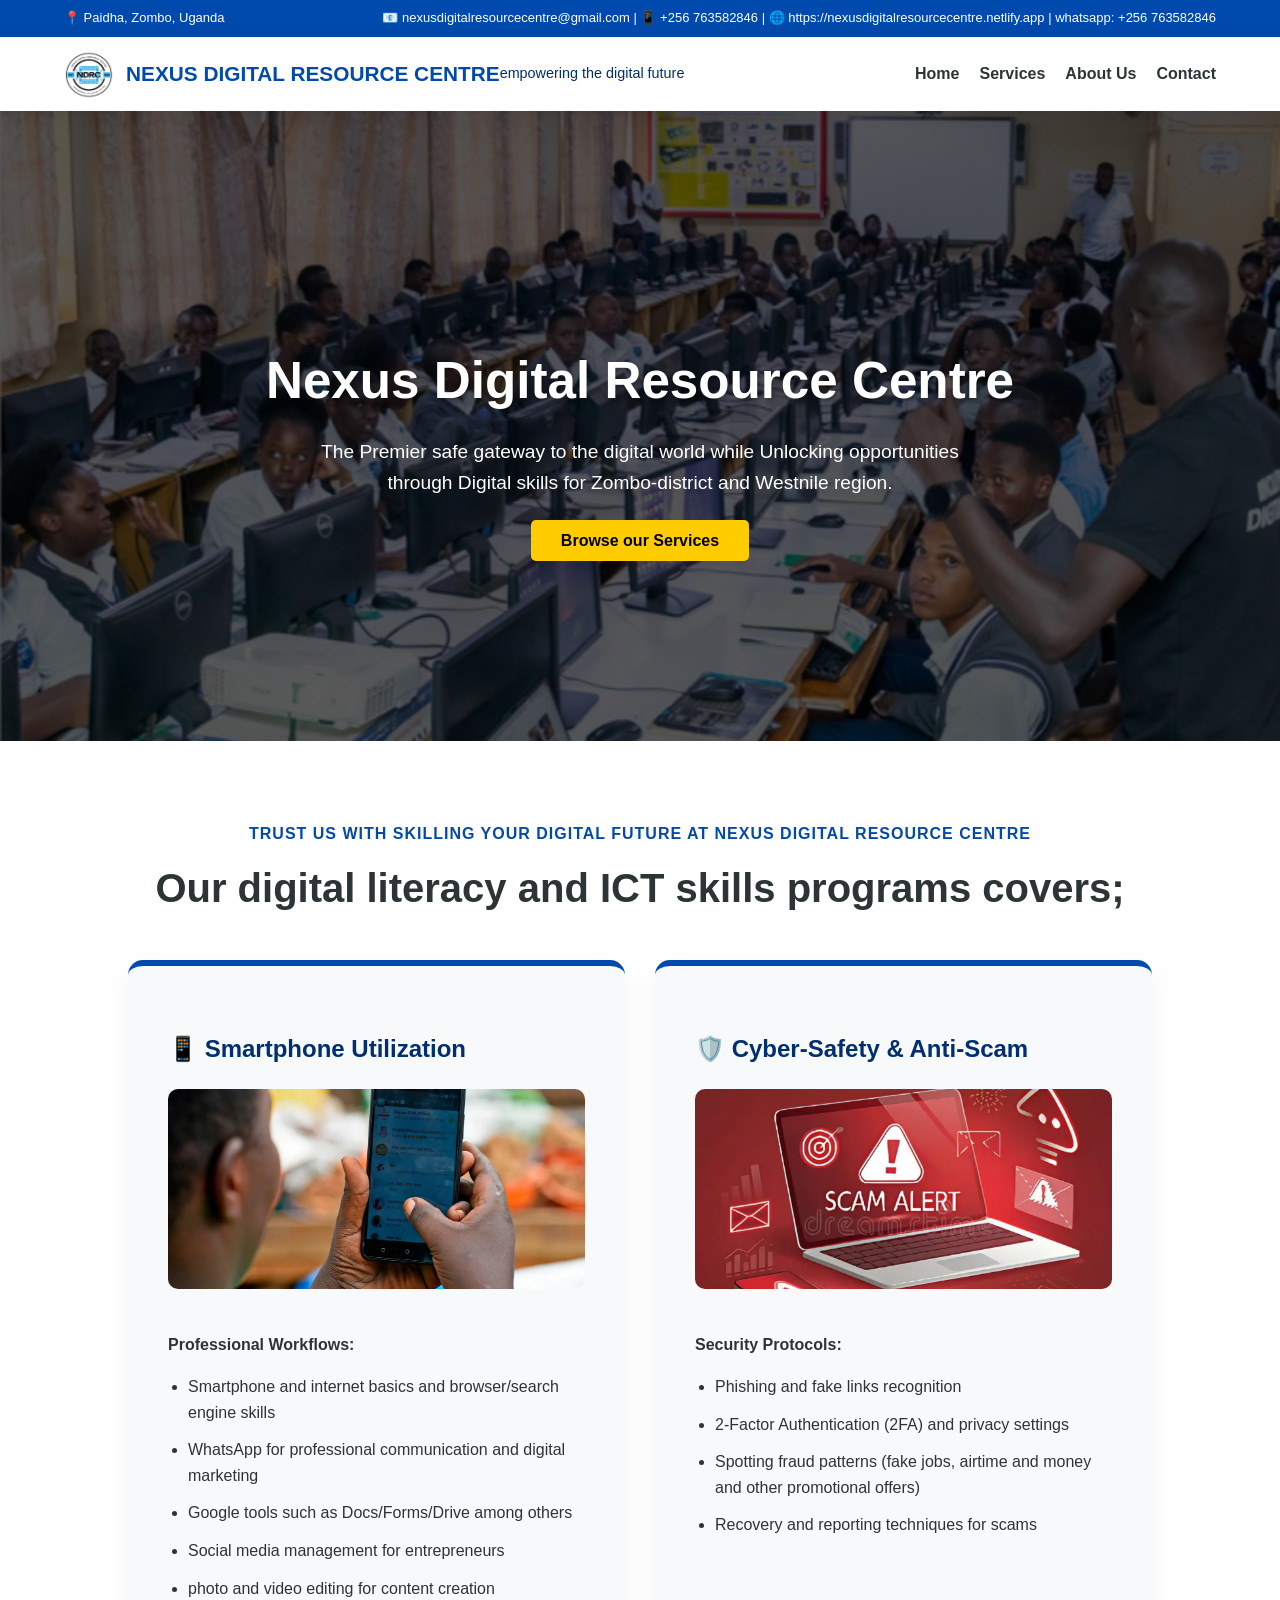
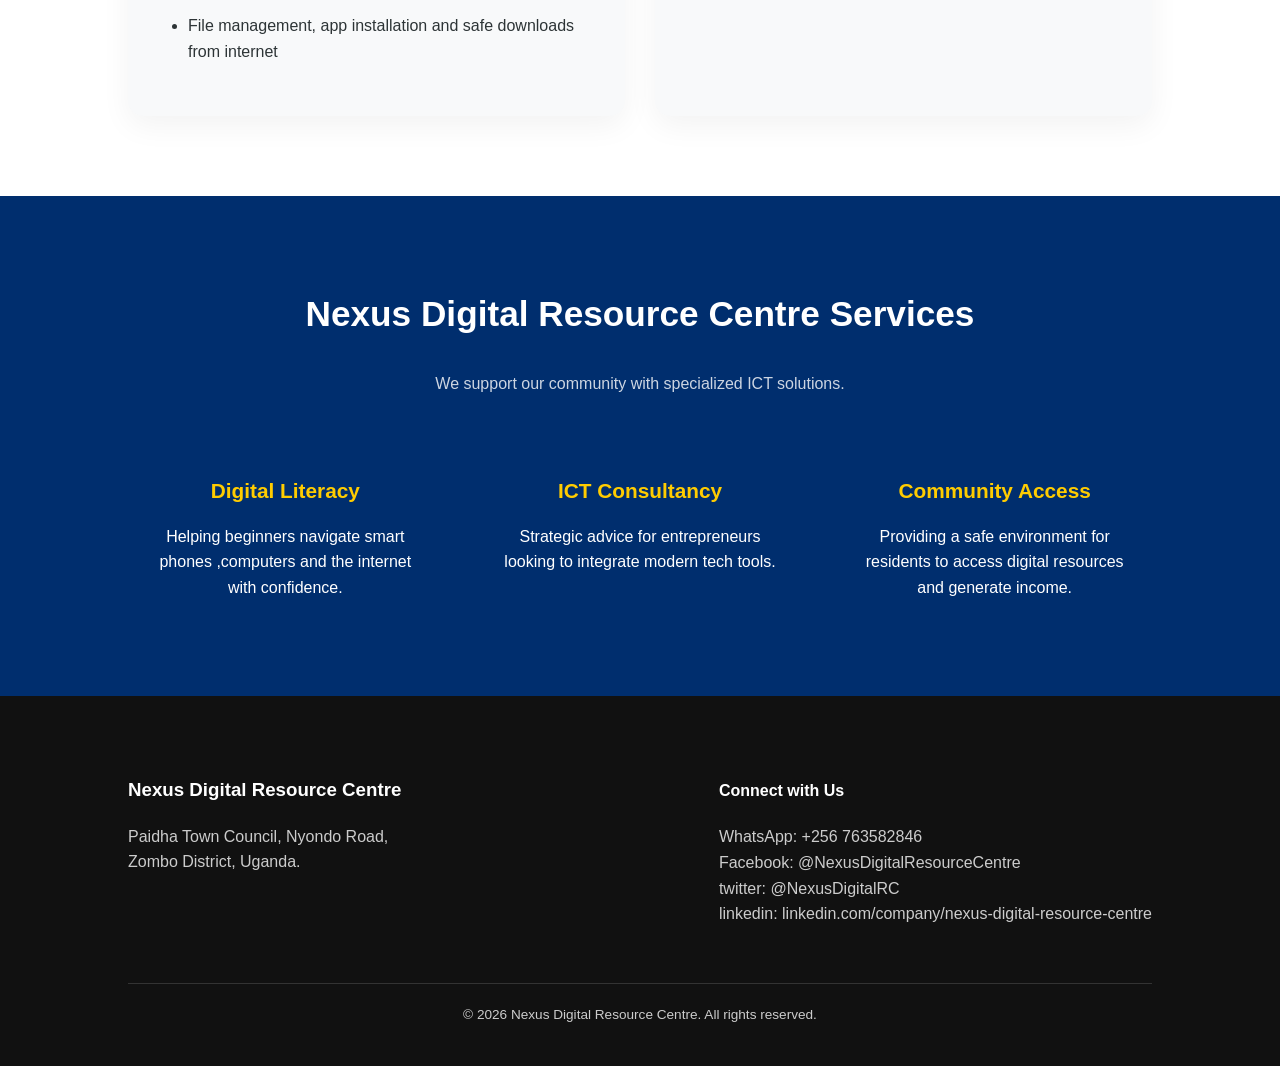
<file: index.html>
<!DOCTYPE html>
<html lang="en">
<head>
    <meta charset="UTF-8">
    <meta name="viewport" content="width=device-width, initial-scale=1.0">
    <title>Nexus Digital Resource Centre | Home</title>
    <style>
        /* Modern Design Variables */
        :root {
            --primary: #004aad;
            --secondary: #002e6e;
            --accent: #ffcc00;
            --light-bg: #f8f9fa;
            --text-dark: #2d3436;
        }

        body { margin: 0; font-family: 'Inter', sans-serif; line-height: 1.6; color: var(--text-dark); scroll-behavior: smooth; }
        
        /* Navigation */
        .top-bar {
            background: var(--primary);
            color: white;
            padding: 8px 5%;
            font-size: 13px;
            display: flex;
            justify-content: space-between;
        }

        header {
            background: #fff;
            padding: 12px 5%;
            display: flex;
            justify-content: space-between;
            align-items: center;
            box-shadow: 0 2px 15px rgba(0,0,0,0.1);
            position: sticky;
            top: 0;
            z-index: 1000;
        }

        .logo-area { display: flex; align-items: center; }
        #logo { width: 50px; height: 50px; border-radius: 50%; }
        .brand-name { margin-left: 12px; font-weight: 800; font-size: 1.3rem; color: var(--primary); }
        .brand-tagline { font-size: 0.9rem; color: var(--secondary); margin-right: 12px;}
        nav ul { list-style: none; margin: 0; padding: 0; display: flex; }
        nav ul li { margin-left: 20px; }
        nav ul li a { text-decoration: none; color: var(--text-dark); font-weight: 600; transition: 0.3s; }
        nav ul li a:hover { color: var(--primary); }

        /* Hero Section */
        .hero { 
            height: 70vh; 
            display: flex; 
            align-items: center; 
            justify-content: center; 
            text-align: center; 
            color: white; 
            background: linear-gradient(rgba(0,0,0,0.65), rgba(0,0,0,0.65)), url('trainee.png') center/cover no-repeat;
        }
        .hero-content h1 { font-size: 3.2rem; margin-bottom: 15px; text-shadow: 2px 2px 4px rgba(0,0,0,0.3); }
        .hero-content p { font-size: 1.2rem; max-width: 700px; margin: 0 auto 30px; }

        /* Bootcamp Highlight (First Priority) */
        .bootcamp-section { padding: 80px 10%; background: #fff; }
        .section-tag { color: var(--primary); font-weight: bold; text-transform: uppercase; letter-spacing: 1px; }
        .grid { display: grid; grid-template-columns: repeat(auto-fit, minmax(320px, 1fr)); gap: 30px; margin-top: 40px; }

        .bootcamp-card {
            background: var(--light-bg);
            padding: 40px;
            border-radius: 15px;
            border-top: 6px solid var(--primary);
            box-shadow: 0 10px 30px rgba(0,0,0,0.05);
            transition: 0.3s ease;
        }
        .bootcamp-card:hover { transform: translateY(-10px); }
        .bootcamp-card h3 { font-size: 1.5rem; margin-bottom: 20px; color: var(--secondary); }
        .bootcamp-card ul { padding-left: 20px; margin: 0; }
        .bootcamp-card ul li { margin-bottom: 12px; }

        /* Services Section (Secondary) */
        .services-section { padding: 60px 10%; background: var(--secondary); color: white; }
        .services-grid { display: flex; flex-wrap: wrap; justify-content: center; gap: 40px; margin-top: 30px; }
        .service-item { flex: 1; min-width: 250px; text-align: center; padding: 20px; }
        .service-item h4 { font-size: 1.3rem; margin-bottom: 10px; color: var(--accent); }

        /* Footer */
        footer { background: #111; color: #ccc; padding: 60px 10% 20px; }
        .footer-flex { display: flex; justify-content: space-between; flex-wrap: wrap; gap: 30px; }
        .footer-bottom { border-top: 1px solid #333; margin-top: 40px; padding: 20px 0; text-align: center; font-size: 0.85rem; }
    </style>
</head>
<body>

    <div class="top-bar">
        <span>📍 Paidha, Zombo, Uganda</span>
        <span>📧 nexusdigitalresourcecentre@gmail.com | 📱 +256 763582846 | 🌐 https://nexusdigitalresourcecentre.netlify.app | whatsapp: +256 763582846</span>
    </div>

    <header>
        <div class="logo-area">
            <img src="canva-log.png" id="logo" alt="Nexus Logo">
            <span class="brand-name">NEXUS DIGITAL RESOURCE CENTRE <br></span>
            <span class="brand-tagline"> empowering the digital future</span>
        </div>
        <nav>
            <ul>
                <li><a href="index.html">Home</a></li>
                <li><a href="activities.html">Services</a></li>
                <li><a href="about.html">About Us</a></li>
                <li><a href="contact.html">Contact</a></li>
            </ul>
        </nav>
    </header>

    <section class="hero">
        <div class="hero-content">
            <h1>Nexus Digital Resource Centre</h1>
            <p>The Premier safe gateway to the digital world while Unlocking opportunities through Digital skills for Zombo-district and Westnile region.</p>
            <a href="activities.html" style="background: var(--accent); color: #000; padding: 12px 30px; border-radius: 5px; text-decoration: none; font-weight: bold;">Browse our Services</a>
        </div>
    </section>

    <section class="bootcamp-section" id="bootcamps">
        <center>
            <span class="section-tag">Trust us with skilling your Digital Future at Nexus Digital Resource Centre   </span>
            <h2 style="font-size: 2.5rem; margin: 10px 0;">Our digital literacy and ICT skills programs covers;</h2>
        </center>

        <div class="grid">
            <div class="bootcamp-card">
                <h3>📱 Smartphone Utilization</h3>
                <img src="user-with smartphone.png" alt="user learning" style="width: 100%; height: 200px; object-fit: cover; border-radius: 10px; margin-bottom: 20px;">
                <p><strong>Professional Workflows:</strong></p>
                <ul>
                    <li>Smartphone and internet basics and browser/search engine skills</li>
                    <li>WhatsApp for professional communication and digital marketing</li>
                    <li>Google tools such as Docs/Forms/Drive among others</li>
                    <li>Social media management for entrepreneurs</li>
                    <li>photo and video editing for content creation</li>
                    <li>File management, app installation and safe downloads from internet</li>
                </ul>
            </div>

            <div class="bootcamp-card">
                <h3>🛡️ Cyber-Safety & Anti-Scam</h3>
                <img src="scam-alert.png" alt="scam alert" style="width: 100%; height: 200px; object-fit: cover; border-radius: 10px; margin-bottom: 20px;">
                <p><strong>Security Protocols:</strong></p>
                <ul>
                    <li>Phishing and fake links recognition</li>
                    <li>2-Factor Authentication (2FA) and privacy settings</li>
                    <li>Spotting fraud patterns (fake jobs, airtime and money and other promotional offers)</li>
                    <li>Recovery and reporting techniques for scams</li>
                </ul>
            </div>
        </div>
    </section>

    <section class="services-section" id="services">
        <center>
            <h2 style="font-size: 2.2rem;">Nexus Digital Resource Centre Services</h2>
            <p style="opacity: 0.8;"> We support our community with specialized ICT solutions.</p>
        </center>
        <div class="services-grid">
            <div class="service-item">
                <h4>Digital Literacy</h4>
                <p>Helping beginners navigate smart phones ,computers and the internet with confidence.</p>
            </div>
            <div class="service-item">
                <h4>ICT Consultancy</h4>
                <p>Strategic advice for entrepreneurs looking to integrate modern tech tools.</p>
            </div>
            <div class="service-item">
                <h4>Community Access</h4>
                <p>Providing a safe environment for residents to access digital resources and generate income.</p>
            </div>
        </div>
    </section>

    <footer>
        <div class="footer-flex">
            <div>
                <h3 style="color: #fff;">Nexus Digital Resource Centre</h3>
                <p>Paidha Town Council, Nyondo Road,<br>Zombo District, Uganda.</p>
            </div>
            <div>
                <h4 style="color: #fff;">Connect with Us</h4>
                <p>WhatsApp: +256 763582846<br>Facebook: @NexusDigitalResourceCentre <br>twitter: @NexusDigitalRC <br>linkedin: linkedin.com/company/nexus-digital-resource-centre   </p>
            </div>
        </div>
        <div class="footer-bottom">
            &copy; 2026 Nexus Digital Resource Centre. All rights reserved.
        </div>
    </footer>

</body>
</html>
</file>
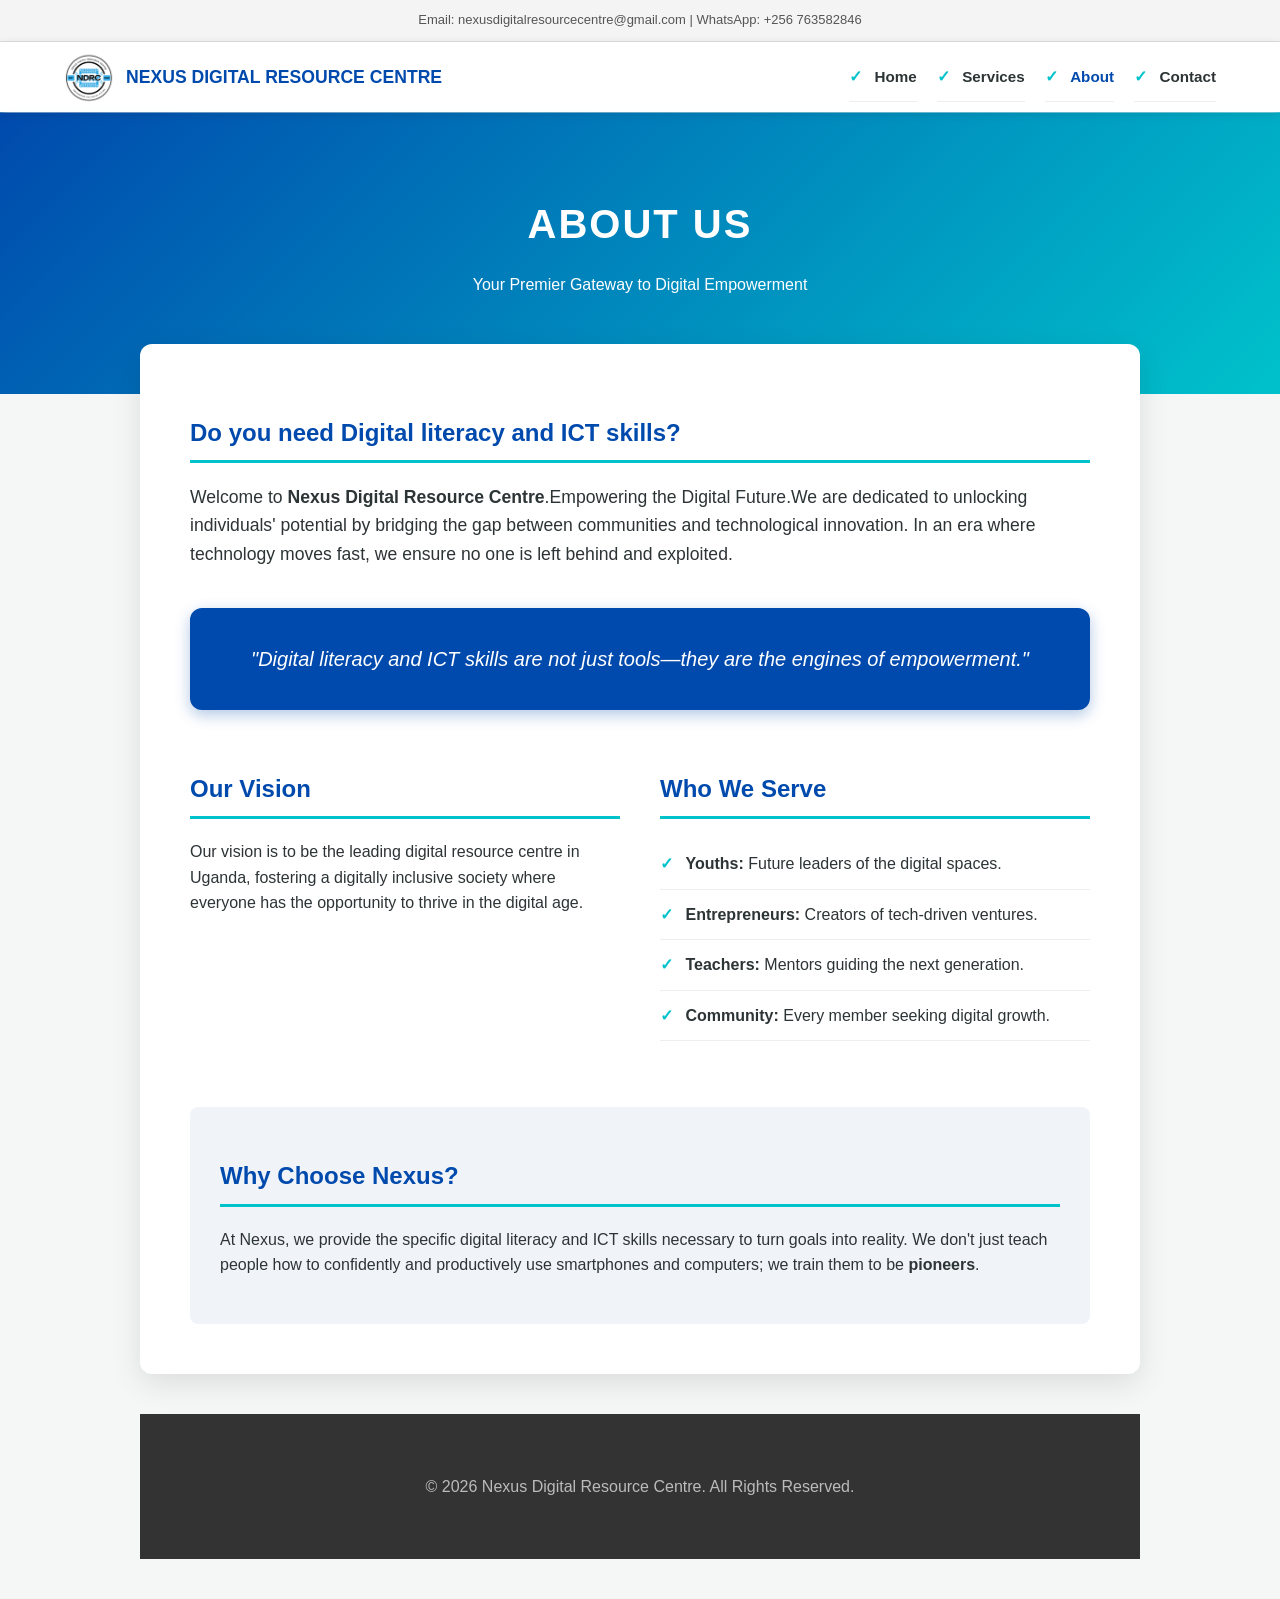
<file: about.html>
<!DOCTYPE html>
<html lang="en">
<head>
    <meta charset="UTF-8">
    <meta name="viewport" content="width=device-width, initial-scale=1.0">
    <title>About Us | Nexus Digital Resource Centre</title>
    <style>
        :root {
            --primary-blue: #004aad;
            --accent-teal: #00c2cb;
            --text-dark: #2d3436;
            --bg-light: #f4f7f6;
            --white: #ffffff;
            --header-bg: rgba(255, 255, 255, 0.95);
        }

        body {
            font-family: 'Segoe UI', Roboto, Helvetica, Arial, sans-serif;
            line-height: 1.6;
            color: var(--text-dark);
            background-color: var(--bg-light);
            margin: 0;
            padding: 0;
        }

        /* --- Unified Navigation Styles --- */
        .top-bar {
            background-color: #f4f4f4;
            padding: 10px;
            font-size: 13px;
            text-align: center;
            border-bottom: 1px solid #ddd;
            color: #555;
        }

        header.main-nav {
            background-color: var(--header-bg);
            padding: 10px 5%;
            display: flex;
            justify-content: space-between;
            align-items: center;
            box-shadow: 0 2px 10px rgba(0,0,0,0.1);
            position: sticky;
            top: 0;
            z-index: 2000;
            backdrop-filter: blur(5px);
        }

        .logo-area { display: flex; align-items: center; }
        #logo { width: 50px; height: 50px; border-radius: 50%; object-fit: cover; }
        .brand-name { margin-left: 12px; font-weight: bold; font-size: 1.1rem; color: var(--primary-blue); }

        nav ul { list-style: none; margin: 0; padding: 0; display: flex; }
        nav ul li { margin-left: 20px; }
        nav ul li a { 
            text-decoration: none; 
            color: var(--text-dark); 
            font-weight: 600; 
            font-size: 0.95rem;
            transition: color 0.3s;
        }
        nav ul li a:hover, nav ul li a.active { color: var(--primary-blue); }

        /* --- Page Specific Styles --- */
        .about-hero {
            text-align: center;
            padding: 80px 20px;
            background: linear-gradient(135deg, var(--primary-blue), var(--accent-teal));
            color: var(--white);
        }

        .about-hero h1 {
            margin: 0;
            font-size: 2.5rem;
            text-transform: uppercase;
            letter-spacing: 2px;
        }

        .container {
            max-width: 1000px;
            margin: 0 auto;
            padding: 0 20px 40px 20px;
        }

        .content-section {
            background: var(--white);
            padding: 50px;
            margin-top: -50px;
            border-radius: 12px;
            box-shadow: 0 10px 30px rgba(0,0,0,0.1);
        }

        h2 {
            color: var(--primary-blue);
            border-bottom: 3px solid var(--accent-teal);
            padding-bottom: 8px;
            margin-bottom: 20px;
        }

        .grid {
            display: grid;
            grid-template-columns: 1fr 1fr;
            gap: 40px;
            margin-top: 40px;
        }

        .quote-box {
            background: var(--primary-blue);
            color: white;
            padding: 35px;
            text-align: center;
            border-radius: 12px;
            margin: 40px 0;
            font-style: italic;
            font-size: 1.25rem;
            box-shadow: 0 5px 15px rgba(0, 74, 173, 0.3);
        }

        ul { list-style-type: none; padding: 0; }
        ul li {
            padding: 12px 0;
            border-bottom: 1px solid #eee;
            font-weight: 500;
        }

        ul li::before {
            content: "✓ ";
            color: var(--accent-teal);
            font-weight: bold;
            margin-right: 8px;
        }

        footer {
            text-align: center;
            padding: 60px 20px;
            background: #333;
            color: #bbb;
            margin-top: 40px;
        }

        @media (max-width: 768px) {
            header.main-nav { flex-direction: column; padding: 15px; }
            nav ul { margin-top: 15px; }
            .grid { grid-template-columns: 1fr; }
            .content-section { padding: 30px; }
        }
    </style>
</head>
<body>

    <div class="top-bar">
        Email: nexusdigitalresourcecentre@gmail.com | WhatsApp: +256 763582846
    </div>

    <header class="main-nav">
        <div class="logo-area">
            <img src="canva-log.png" id="logo" alt="Nexus Logo">
            <span class="brand-name">NEXUS DIGITAL RESOURCE CENTRE</span>
        </div>
        <nav>
            <ul>
                <li><a href="index.html">Home</a></li>
                <li><a href="activities.html">Services</a></li>
                <li><a href="about.html" class="active">About</a></li>
                <li><a href="contact.html">Contact</a></li>
            </ul>
        </nav>
    </header>

    <div class="about-hero">
        <h1>About Us</h1>
        <p>Your Premier Gateway to Digital Empowerment</p>
    </div>

    <div class="container">
        <section class="content-section">
            <h2>Do you need Digital literacy and ICT skills?</h2>
            <p style="font-size: 1.1rem;">
                Welcome to <strong>Nexus Digital Resource Centre</strong>.Empowering the Digital Future.We are dedicated to unlocking individuals' potential by bridging the gap between communities and technological innovation. In an era where technology moves fast, we ensure no one is left behind and exploited.
            </p>

            <div class="quote-box">
                "Digital literacy and ICT skills are not just tools—they are the engines of empowerment."
            </div>

            <div class="grid">
                <div>
                    <h2>Our Vision</h2>
                    <p>
                        Our vision is to be the leading digital resource centre in Uganda, fostering a digitally inclusive society where everyone has the opportunity to thrive in the digital age.
                </div>
                <div>
                    <h2>Who We Serve</h2>
                    <ul>
                        <li><strong>Youths:</strong> Future leaders of the digital spaces.</li>
                        <li><strong>Entrepreneurs:</strong> Creators of tech-driven ventures.</li>
                        <li><strong>Teachers:</strong> Mentors guiding the next generation.</li>
                        <li><strong>Community:</strong> Every member seeking digital growth.</li>
                    </ul>
                </div>
            </div>

            <div style="margin-top: 50px; padding: 30px; background-color: #f0f4f8; border-radius: 8px;">
                <h2>Why Choose Nexus?</h2>
                <p>
                 At Nexus, we provide the specific digital literacy and ICT skills necessary to turn goals into reality. We don't just teach people how to confidently and productively use smartphones and computers; we train them to be <strong>pioneers</strong>.
                </p>
            </div>
        </section>

        <footer>
            &copy; 2026 Nexus Digital Resource Centre. All Rights Reserved.
        </footer>
    </div>

</body>
</html>
</file>
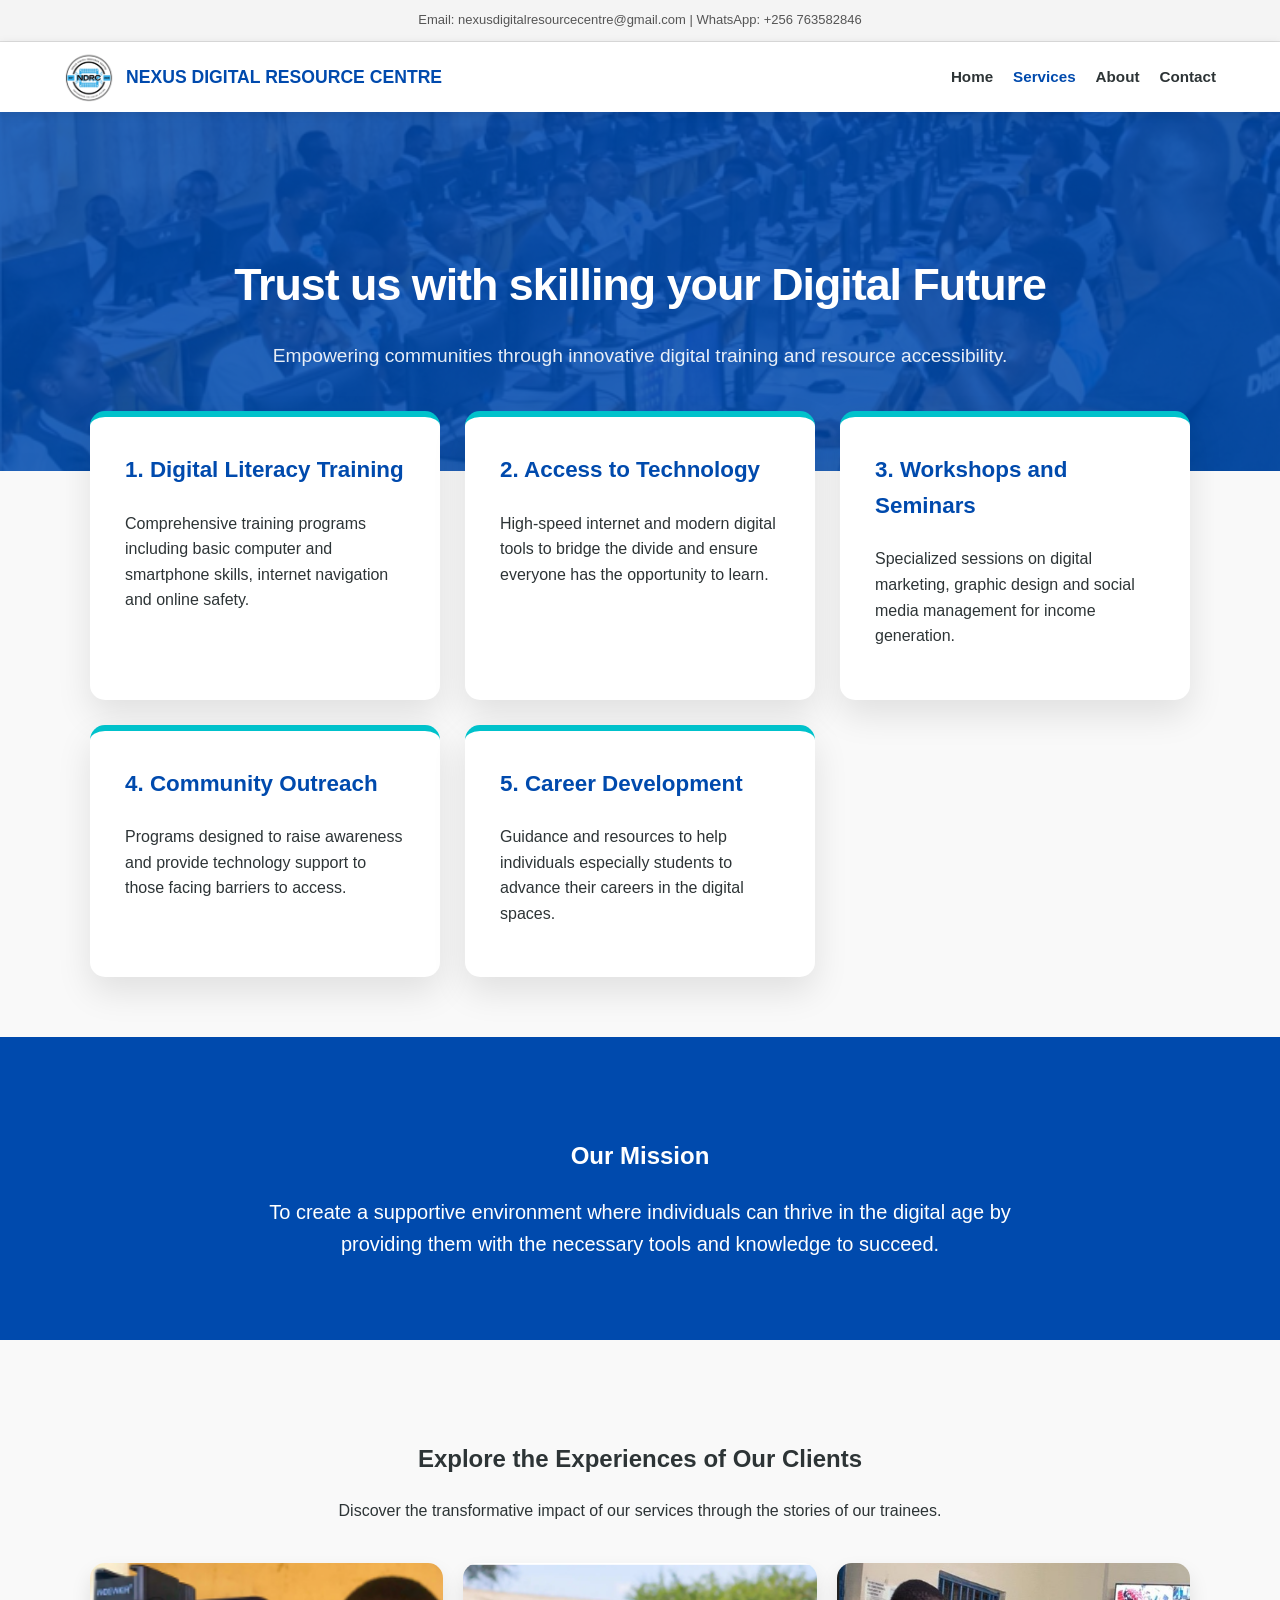
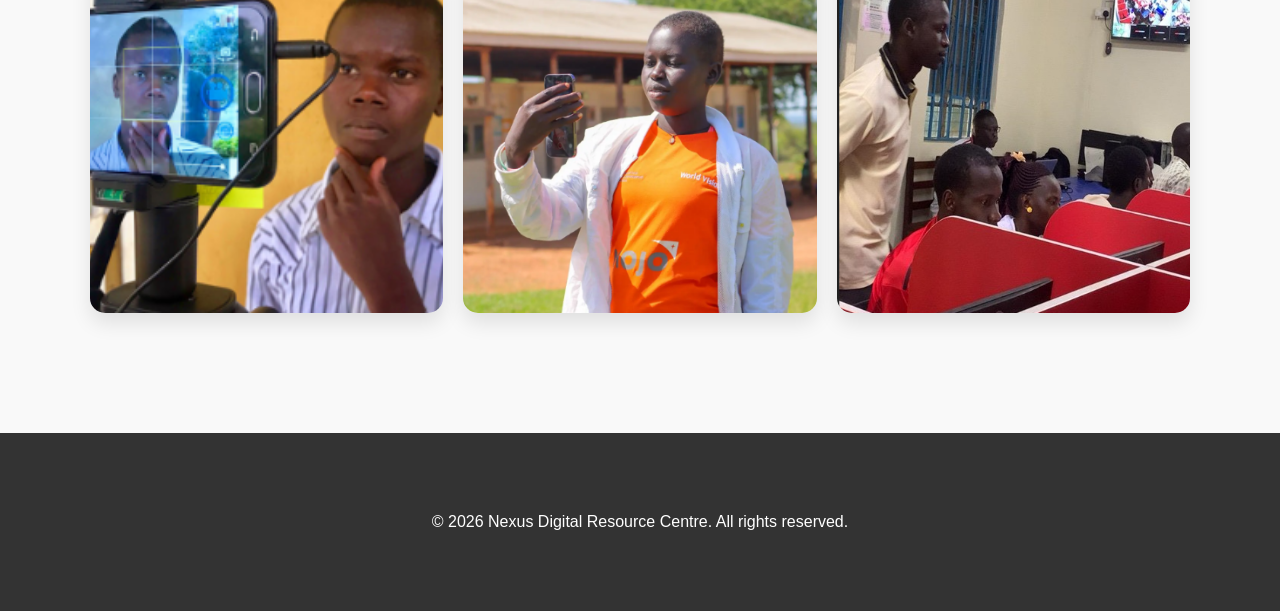
<file: activities.html>
<!DOCTYPE html>
<html lang="en">
<head>
    <meta charset="UTF-8">
    <meta name="viewport" content="width=device-width, initial-scale=1.0">
    <title>Services | Nexus Digital Resource Centre</title>
    <style>
        :root {
            --primary-blue: #004aad;
            --accent-teal: #00c2cb;
            --text-dark: #2d3436;
            --bg-light: #f9f9f9;
            --white: #ffffff;
            --header-bg: rgba(255, 255, 255, 0.95);
        }

        body {
            font-family: 'Segoe UI', Roboto, Helvetica, Arial, sans-serif;
            margin: 0;
            padding: 0;
            line-height: 1.6;
            color: var(--text-dark);
            background-color: var(--bg-light);
        }

        /* --- Global Navigation Styles --- */
        .top-bar {
            background-color: #f4f4f4;
            padding: 10px;
            font-size: 13px;
            text-align: center;
            border-bottom: 1px solid #ddd;
            color: #555;
        }

        header {
            background-color: var(--header-bg);
            padding: 10px 5%;
            display: flex;
            justify-content: space-between;
            align-items: center;
            box-shadow: 0 2px 10px rgba(0,0,0,0.1);
            position: sticky;
            top: 0;
            z-index: 2000;
            backdrop-filter: blur(5px);
        }

        .logo-area { display: flex; align-items: center; }
        #logo { width: 50px; height: 50px; border-radius: 50%; object-fit: cover; }
        .brand-name { margin-left: 12px; font-weight: bold; font-size: 1.1rem; color: var(--primary-blue); }

        nav ul { list-style: none; margin: 0; padding: 0; display: flex; }
        nav ul li { margin-left: 20px; }
        nav ul li a { 
            text-decoration: none; 
            color: var(--text-dark); 
            font-weight: 600; 
            font-size: 0.95rem;
            transition: color 0.3s;
        }
        nav ul li a:hover, nav ul li a.active { color: var(--primary-blue); }

        /* --- Hero Section --- */
        .services-hero {
            background: linear-gradient(rgba(0, 74, 173, 0.85), rgba(0, 74, 173, 0.85)), url('trainee.png');
            background-size: cover;
            background-position: center;
            color: white;
            padding: 100px 20px;
            text-align: center;
        }

        .services-hero h1 {
            font-size: 2.8rem;
            margin-bottom: 20px;
            letter-spacing: -1px;
        }

        .intro-text {
            max-width: 800px;
            margin: 0 auto;
            font-size: 1.2rem;
            opacity: 0.9;
        }

        /* --- Services Grid --- */
        .container {
            max-width: 1100px;
            margin: -60px auto 60px auto;
            padding: 0 20px;
        }

        .services-grid {
            display: grid;
            grid-template-columns: repeat(auto-fit, minmax(300px, 1fr));
            gap: 25px;
        }

        .service-card {
            background: var(--white);
            padding: 35px;
            border-radius: 15px;
            box-shadow: 0 15px 35px rgba(0,0,0,0.1);
            transition: all 0.3s ease;
            border-top: 6px solid var(--accent-teal);
        }

        .service-card:hover {
            transform: translateY(-10px);
            box-shadow: 0 20px 40px rgba(0,0,0,0.15);
        }

        .service-card h3 {
            color: var(--primary-blue);
            margin-top: 0;
            font-size: 1.4rem;
        }

        /* --- Mission Section --- */
        .mission-section {
            background-color: var(--primary-blue);
            color: white;
            padding: 80px 20px;
            text-align: center;
        }

        /* --- Experience Section --- */
        .experience-section {
            padding: 80px 20px;
            max-width: 1100px;
            margin: 0 auto;
            text-align: center;
        }

        .image-gallery {
            display: flex;
            gap: 20px;
            margin-top: 40px;
            flex-wrap: wrap;
        }

        .image-gallery img {
            flex: 1;
            min-width: 300px;
            height: 350px;
            object-fit: cover;
            border-radius: 15px;
            box-shadow: 0 10px 20px rgba(0,0,0,0.1);
        }

        /* --- Responsive Design --- */
        @media (max-width: 768px) {
            header { flex-direction: column; padding: 15px; }
            nav ul { margin-top: 15px; }
            nav ul li { margin: 0 10px; }
            .services-hero h1 { font-size: 2rem; }
            .container { margin-top: -30px; }
        }
    </style>
</head>
<body>

    <div class="top-bar">
        Email: nexusdigitalresourcecentre@gmail.com | WhatsApp: +256 763582846
    </div>

    <header>
        <div class="logo-area">
            <img src="canva-log.png" id="logo" alt="Nexus Logo">
            <span class="brand-name">NEXUS DIGITAL RESOURCE CENTRE</span>
        </div>
        <nav>
            <ul>
                <li><a href="index.html">Home</a></li>
                <li><a href="activities.html" class="active">Services</a></li>
                <li><a href="about.html">About</a></li>
                <li><a href="contact.html">Contact</a></li>
            </ul>
        </nav>
    </header>

    <section class="services-hero">
        <h1>Trust us with skilling your Digital Future</h1>
        <p class="intro-text">
            Empowering communities through innovative digital training and resource accessibility.
        </p>
    </section>

    <div class="container">
        <div class="services-grid">
            <div class="service-card">
                <h3>1. Digital Literacy Training</h3>
                <p>Comprehensive training programs including basic computer and smartphone skills, internet navigation and online safety.</p>
            </div>
            <div class="service-card">
                <h3>2. Access to Technology</h3>
                <p>High-speed internet and modern digital tools to bridge the divide and ensure everyone has the opportunity to learn.</p>
            </div>
            <div class="service-card">
                <h3>3. Workshops and Seminars</h3>
                <p>Specialized sessions on digital marketing, graphic design and social media management for income generation.</p>
            </div>
            <div class="service-card">
                <h3>4. Community Outreach</h3>
                <p>Programs designed to raise awareness and provide technology support to those facing barriers to access.</p>
            </div>
            <div class="service-card">
                <h3>5. Career Development</h3>
                <p>Guidance and resources to help individuals especially students to advance their careers in the digital spaces.</p>
            </div>
        </div>
    </div>

    <section class="mission-section">
        <h2>Our Mission</h2>
        <p style="max-width: 800px; margin: 0 auto; font-size: 1.25rem; font-weight: 300;">
            To create a supportive environment where individuals can thrive in the digital age by providing them with the necessary tools and knowledge to succeed.
        </p>
    </section>

    <section class="experience-section">
        <h2>Explore the Experiences of Our Clients</h2>
        <p>Discover the transformative impact of our services through the stories of our trainees.</p>
        
        <div class="image-gallery">
            <img src="recording-video.png" alt="Client Experience - Video Recording">
            <img src="girl on self video.png" alt="Student using digital tools">
            <img src="vinscreen.png" alt="trainee learning">
        
        </div>
    </section>

    <footer style="text-align: center; padding: 60px 20px; background: #333; color: white; margin-top: 40px;">
        <p>&copy; 2026 Nexus Digital Resource Centre. All rights reserved.</p>
    </footer>

</body>
</html>
</file>
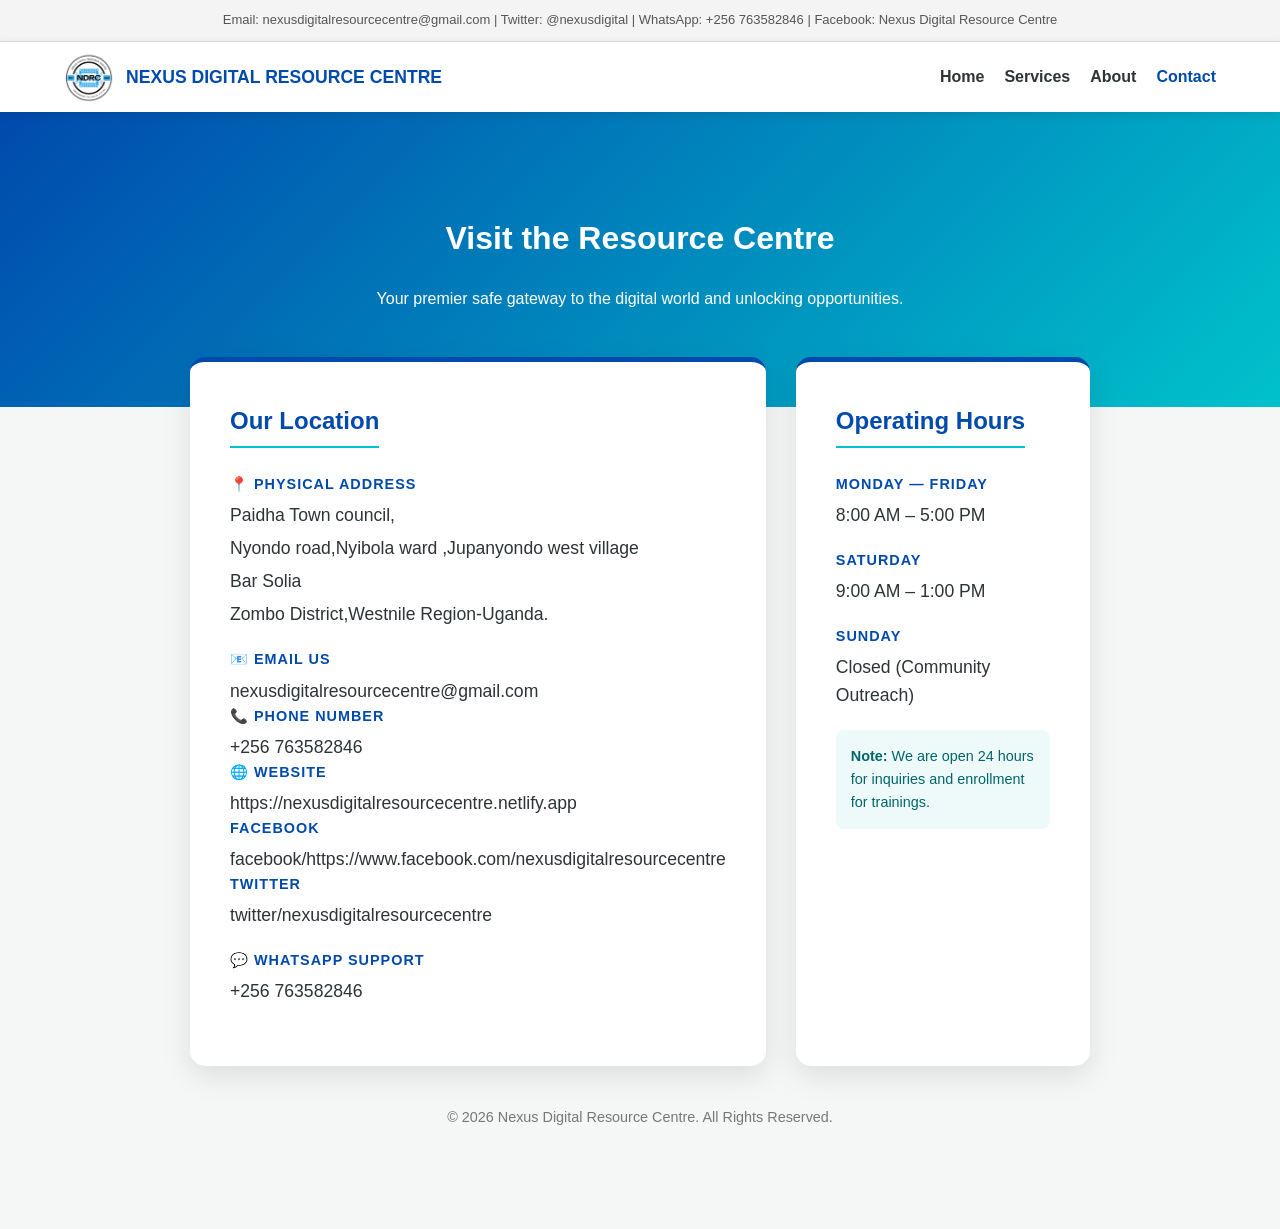
<file: contact.html>
<!DOCTYPE html>
<html lang="en">
<head>
    <meta charset="UTF-8">
    <meta name="viewport" content="width=device-width, initial-scale=1.0">
    <title>Contact | Nexus Digital Resource Centre</title>
    <style>
        :root {
            --primary-blue: #004aad;
            --accent-teal: #00c2cb;
            --text-dark: #2d3436;
            --bg-light: #f4f7f6;
            --white: #ffffff;
            --header-bg: rgba(255, 255, 255, 0.95);
        }

        body {
            font-family: 'Segoe UI', Roboto, Helvetica, Arial, sans-serif;
            line-height: 1.6;
            color: var(--text-dark);
            background-color: var(--bg-light);
            margin: 0;
            padding: 0;
        }

        /* --- Navigation --- */
        .top-bar {
            background-color: #f4f4f4;
            padding: 10px;
            font-size: 13px;
            text-align: center;
            border-bottom: 1px solid #ddd;
            color: #555;
        }

        header.main-nav {
            background-color: var(--header-bg);
            padding: 10px 5%;
            display: flex;
            justify-content: space-between;
            align-items: center;
            box-shadow: 0 2px 10px rgba(0,0,0,0.1);
            position: sticky;
            top: 0;
            z-index: 2000;
            backdrop-filter: blur(5px);
        }

        .logo-area { display: flex; align-items: center; }
        #logo { width: 50px; height: 50px; border-radius: 50%; object-fit: cover; }
        .brand-name { margin-left: 12px; font-weight: bold; font-size: 1.1rem; color: var(--primary-blue); }

        nav ul { list-style: none; margin: 0; padding: 0; display: flex; }
        nav ul li { margin-left: 20px; }
        nav ul li a { text-decoration: none; color: var(--text-dark); font-weight: 600; }
        nav ul li a:hover, nav ul li a.active { color: var(--primary-blue); }

        /* --- Contact Page Content --- */
        .contact-hero {
            text-align: center;
            padding: 80px 20px;
            background: linear-gradient(135deg, var(--primary-blue), var(--accent-teal));
            color: var(--white);
        }

        .container {
            max-width: 900px;
            margin: -50px auto 60px auto;
            padding: 0 20px;
        }

        .contact-grid {
            display: grid;
            grid-template-columns: 1fr 1fr;
            gap: 30px;
        }

        .info-box {
            background: var(--white);
            padding: 40px;
            border-radius: 15px;
            box-shadow: 0 10px 30px rgba(0,0,0,0.1);
            border-top: 5px solid var(--primary-blue);
        }

        .info-box h2 {
            color: var(--primary-blue);
            margin-top: 0;
            font-size: 1.5rem;
            border-bottom: 2px solid var(--accent-teal);
            display: inline-block;
            padding-bottom: 5px;
            margin-bottom: 25px;
        }

        .contact-detail {
            margin-bottom: 20px;
            display: flex;
            flex-direction: column;
        }

        .contact-detail strong {
            color: var(--primary-blue);
            font-size: 0.9rem;
            text-transform: uppercase;
            letter-spacing: 1px;
        }

        .contact-detail span {
            font-size: 1.1rem;
            margin-top: 5px;
        }

        /* --- Footer --- */
        footer {
            text-align: center;
            padding: 40px;
            color: #777;
            font-size: 0.9rem;
        }

        @media (max-width: 768px) {
            .contact-grid { grid-template-columns: 1fr; }
            header.main-nav { flex-direction: column; padding: 15px; }
            nav ul { margin-top: 15px; }
            .container { margin-top: 20px; }
        }
    </style>
</head>
<body>

    <div class="top-bar">
        Email: nexusdigitalresourcecentre@gmail.com | Twitter: @nexusdigital | WhatsApp: +256 763582846 | Facebook: Nexus Digital Resource Centre
    </div>

    <header class="main-nav">
        <div class="logo-area">
            <img src="canva-log.png" id="logo" alt="Nexus Logo">
            <span class="brand-name">NEXUS DIGITAL RESOURCE CENTRE</span>
        </div>
        <nav>
            <ul>
                <li><a href="index.html">Home</a></li>
                <li><a href="activities.html">Services</a></li>
                <li><a href="about.html">About</a></li>
                <li><a href="contact.html" class="active">Contact</a></li>
            </ul>
        </nav>
    </header>

    <div class="contact-hero">
        <h1>Visit the Resource Centre</h1>
        <p>Your premier safe gateway to the digital world and unlocking opportunities.</p>
    </div>

    <div class="container">
        <div class="contact-grid">
            <div class="info-box">
                <h2>Our Location</h2>
                <div class="contact-detail">
                    <strong>📍 Physical Address</strong>
                    <span>Paidha Town council,</span>
                    <span>Nyondo road,Nyibola ward ,Jupanyondo west village</span>
                    <span>Bar Solia</span>
                    <span>Zombo District,Westnile Region-Uganda.</span>
                </div>
                <div class="contact-detail">
                    <strong>📧 Email Us</strong>
                    <span>nexusdigitalresourcecentre@gmail.com</span>
                    <strong>📞 Phone Number</strong>
                    <span>+256 763582846</span>
                    <strong>🌐 Website</strong>
                    <span>https://nexusdigitalresourcecentre.netlify.app</span>
                    <strong>facebook</strong>
                    <span>facebook/https://www.facebook.com/nexusdigitalresourcecentre</span>
                    <strong>twitter</strong>
                    <span>twitter/nexusdigitalresourcecentre</span>
                </div>
                <div class="contact-detail">
                    <strong>💬 WhatsApp Support</strong>
                    <span>+256 763582846</span>
                </div>
            </div>

            <div class="info-box">
                <h2>Operating Hours</h2>
                <div class="contact-detail">
                    <strong>Monday — Friday</strong>
                    <span>8:00 AM – 5:00 PM</span>
                </div>
                <div class="contact-detail">
                    <strong>Saturday</strong>
                    <span>9:00 AM – 1:00 PM</span>
                </div>
                <div class="contact-detail">
                    <strong>Sunday</strong>
                    <span>Closed (Community Outreach)</span>
                </div>
                <div style="margin-top: 20px; padding: 15px; background: #eef9fa; border-radius: 8px; font-size: 0.9rem; color: #00666b;">
                    <strong>Note:</strong> We are open 24 hours for inquiries and enrollment for trainings.
                </div>
            </div>
        </div>

        <footer>
            &copy; 2026 Nexus Digital Resource Centre. All Rights Reserved.<br>
            
        </footer>
    </div>

</body>
</html>
</file>
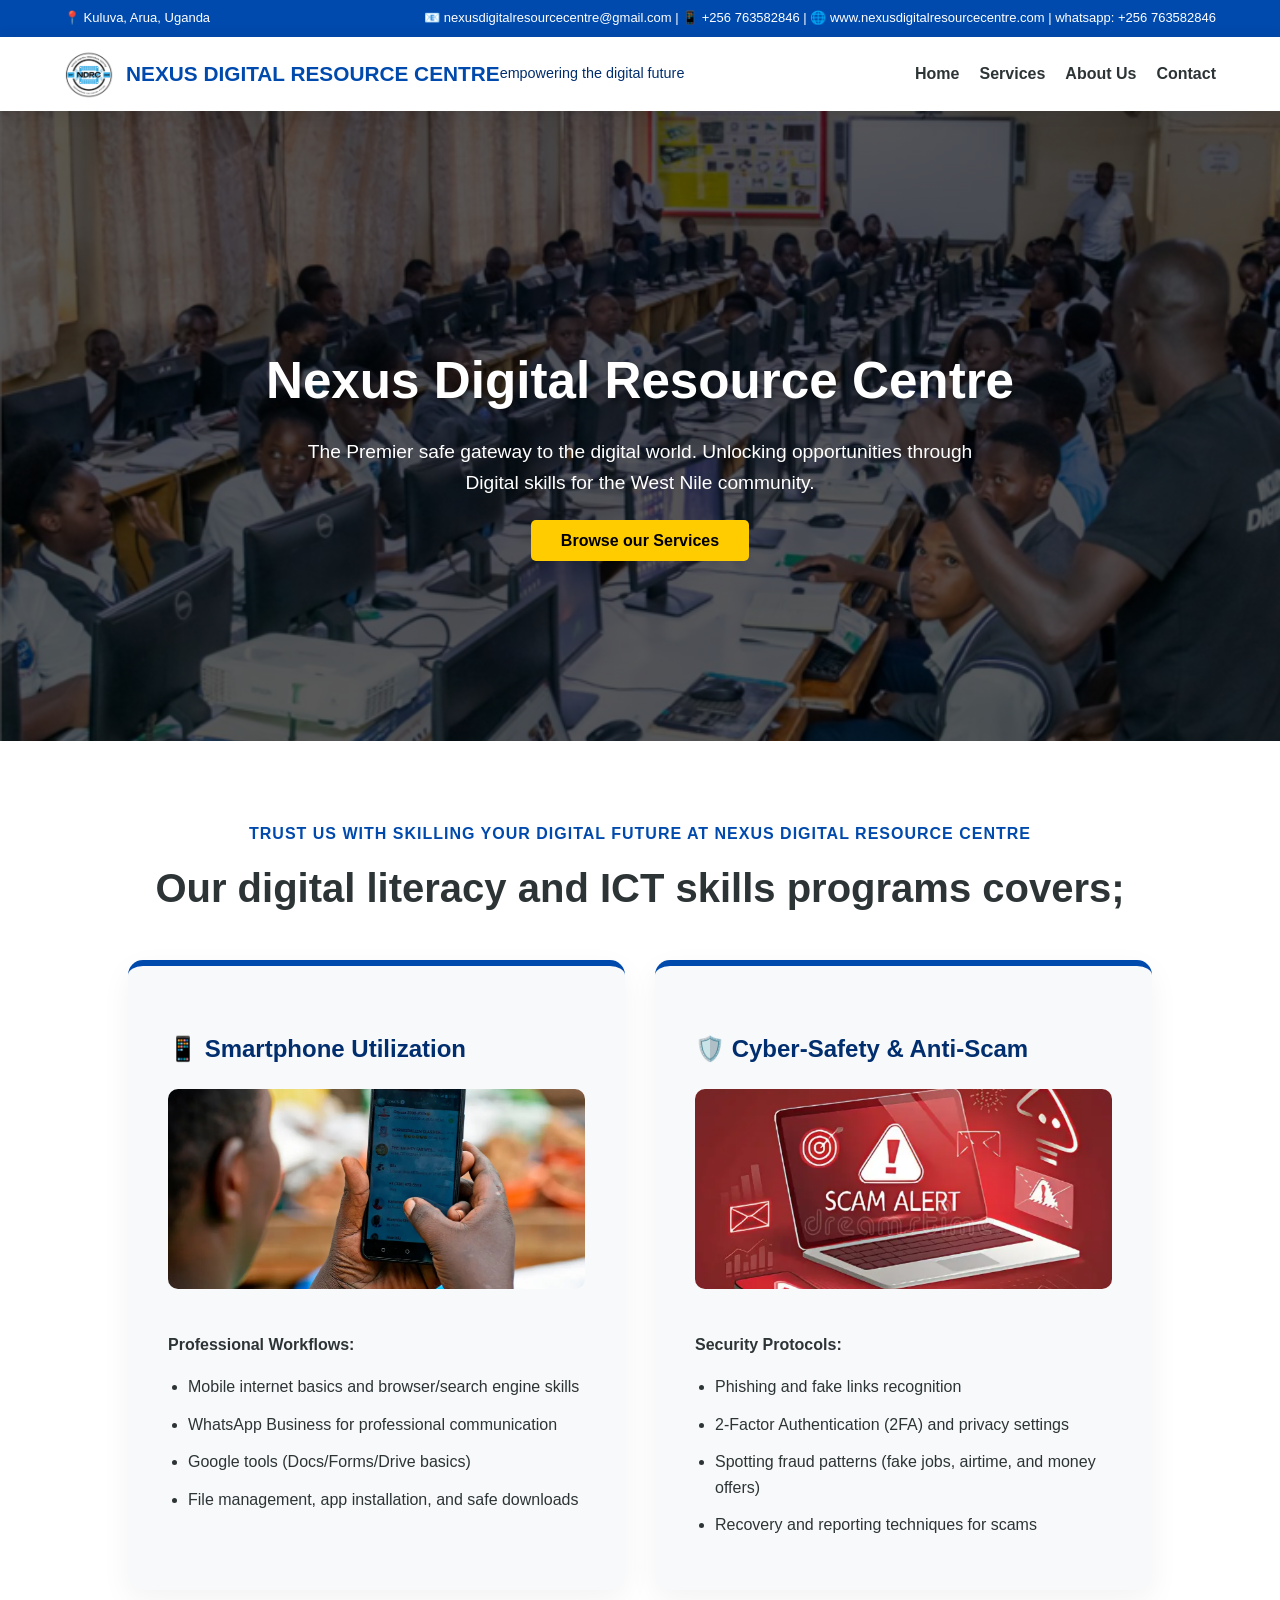
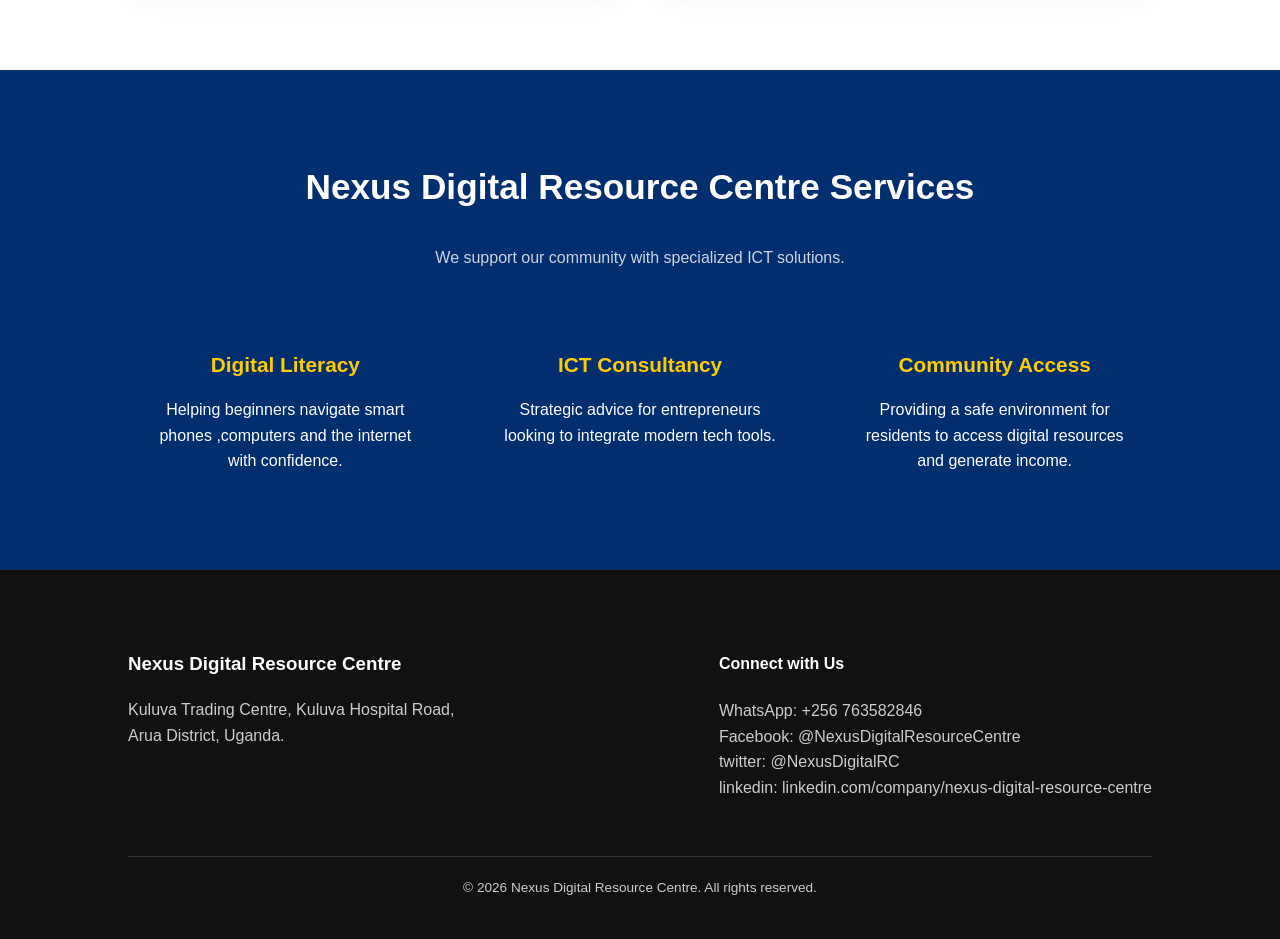
<file: landing.html>
<!DOCTYPE html>
<html lang="en">
<head>
    <meta charset="UTF-8">
    <meta name="viewport" content="width=device-width, initial-scale=1.0">
    <title>Nexus Digital Resource Centre | Home</title>
    <style>
        /* Modern Design Variables */
        :root {
            --primary: #004aad;
            --secondary: #002e6e;
            --accent: #ffcc00;
            --light-bg: #f8f9fa;
            --text-dark: #2d3436;
        }

        body { margin: 0; font-family: 'Inter', sans-serif; line-height: 1.6; color: var(--text-dark); scroll-behavior: smooth; }
        
        /* Navigation */
        .top-bar {
            background: var(--primary);
            color: white;
            padding: 8px 5%;
            font-size: 13px;
            display: flex;
            justify-content: space-between;
        }

        header {
            background: #fff;
            padding: 12px 5%;
            display: flex;
            justify-content: space-between;
            align-items: center;
            box-shadow: 0 2px 15px rgba(0,0,0,0.1);
            position: sticky;
            top: 0;
            z-index: 1000;
        }

        .logo-area { display: flex; align-items: center; }
        #logo { width: 50px; height: 50px; border-radius: 50%; }
        .brand-name { margin-left: 12px; font-weight: 800; font-size: 1.3rem; color: var(--primary); }
        .brand-tagline { font-size: 0.9rem; color: var(--secondary); margin-right: 12px;}
        nav ul { list-style: none; margin: 0; padding: 0; display: flex; }
        nav ul li { margin-left: 20px; }
        nav ul li a { text-decoration: none; color: var(--text-dark); font-weight: 600; transition: 0.3s; }
        nav ul li a:hover { color: var(--primary); }

        /* Hero Section */
        .hero { 
            height: 70vh; 
            display: flex; 
            align-items: center; 
            justify-content: center; 
            text-align: center; 
            color: white; 
            background: linear-gradient(rgba(0,0,0,0.65), rgba(0,0,0,0.65)), url('trainee.png') center/cover no-repeat;
        }
        .hero-content h1 { font-size: 3.2rem; margin-bottom: 15px; text-shadow: 2px 2px 4px rgba(0,0,0,0.3); }
        .hero-content p { font-size: 1.2rem; max-width: 700px; margin: 0 auto 30px; }

        /* Bootcamp Highlight (First Priority) */
        .bootcamp-section { padding: 80px 10%; background: #fff; }
        .section-tag { color: var(--primary); font-weight: bold; text-transform: uppercase; letter-spacing: 1px; }
        .grid { display: grid; grid-template-columns: repeat(auto-fit, minmax(320px, 1fr)); gap: 30px; margin-top: 40px; }

        .bootcamp-card {
            background: var(--light-bg);
            padding: 40px;
            border-radius: 15px;
            border-top: 6px solid var(--primary);
            box-shadow: 0 10px 30px rgba(0,0,0,0.05);
            transition: 0.3s ease;
        }
        .bootcamp-card:hover { transform: translateY(-10px); }
        .bootcamp-card h3 { font-size: 1.5rem; margin-bottom: 20px; color: var(--secondary); }
        .bootcamp-card ul { padding-left: 20px; margin: 0; }
        .bootcamp-card ul li { margin-bottom: 12px; }

        /* Services Section (Secondary) */
        .services-section { padding: 60px 10%; background: var(--secondary); color: white; }
        .services-grid { display: flex; flex-wrap: wrap; justify-content: center; gap: 40px; margin-top: 30px; }
        .service-item { flex: 1; min-width: 250px; text-align: center; padding: 20px; }
        .service-item h4 { font-size: 1.3rem; margin-bottom: 10px; color: var(--accent); }

        /* Footer */
        footer { background: #111; color: #ccc; padding: 60px 10% 20px; }
        .footer-flex { display: flex; justify-content: space-between; flex-wrap: wrap; gap: 30px; }
        .footer-bottom { border-top: 1px solid #333; margin-top: 40px; padding: 20px 0; text-align: center; font-size: 0.85rem; }
    </style>
</head>
<body>

    <div class="top-bar">
        <span>📍 Kuluva, Arua, Uganda</span>
        <span>📧 nexusdigitalresourcecentre@gmail.com | 📱 +256 763582846 | 🌐 www.nexusdigitalresourcecentre.com | whatsapp: +256 763582846</span>
    </div>

    <header>
        <div class="logo-area">
            <img src="canva-log.png" id="logo" alt="Nexus Logo">
            <span class="brand-name">NEXUS DIGITAL RESOURCE CENTRE <br></span>
            <span class="brand-tagline"> empowering the digital future</span>
        </div>
        <nav>
            <ul>
                <li><a href="landing.html">Home</a></li>
                <li><a href="activities.html">Services</a></li>
                <li><a href="about.html">About Us</a></li>
                <li><a href="contact.html">Contact</a></li>
            </ul>
        </nav>
    </header>

    <section class="hero">
        <div class="hero-content">
            <h1>Nexus Digital Resource Centre</h1>
            <p>The Premier safe gateway to the digital world. Unlocking opportunities through Digital skills for the West Nile community.</p>
            <a href="activities.html" style="background: var(--accent); color: #000; padding: 12px 30px; border-radius: 5px; text-decoration: none; font-weight: bold;">Browse our Services</a>
        </div>
    </section>

    <section class="bootcamp-section" id="bootcamps">
        <center>
            <span class="section-tag">Trust us with skilling your Digital Future at Nexus Digital Resource Centre   </span>
            <h2 style="font-size: 2.5rem; margin: 10px 0;">Our digital literacy and ICT skills programs covers;</h2>
        </center>

        <div class="grid">
            <div class="bootcamp-card">
                <h3>📱 Smartphone Utilization</h3>
                <img src="user-with smartphone.png" alt="user learning" style="width: 100%; height: 200px; object-fit: cover; border-radius: 10px; margin-bottom: 20px;">
                <p><strong>Professional Workflows:</strong></p>
                <ul>
                    <li>Mobile internet basics and browser/search engine skills</li>
                    <li>WhatsApp Business for professional communication</li>
                    <li>Google tools (Docs/Forms/Drive basics)</li>
                    <li>File management, app installation, and safe downloads</li>
                </ul>
            </div>

            <div class="bootcamp-card">
                <h3>🛡️ Cyber-Safety & Anti-Scam</h3>
                <img src="scam-alert.png" alt="scam alert" style="width: 100%; height: 200px; object-fit: cover; border-radius: 10px; margin-bottom: 20px;">
                <p><strong>Security Protocols:</strong></p>
                <ul>
                    <li>Phishing and fake links recognition</li>
                    <li>2-Factor Authentication (2FA) and privacy settings</li>
                    <li>Spotting fraud patterns (fake jobs, airtime, and money offers)</li>
                    <li>Recovery and reporting techniques for scams</li>
                </ul>
            </div>
        </div>
    </section>

    <section class="services-section" id="services">
        <center>
            <h2 style="font-size: 2.2rem;">Nexus Digital Resource Centre Services</h2>
            <p style="opacity: 0.8;"> We support our community with specialized ICT solutions.</p>
        </center>
        <div class="services-grid">
            <div class="service-item">
                <h4>Digital Literacy</h4>
                <p>Helping beginners navigate smart phones ,computers and the internet with confidence.</p>
            </div>
            <div class="service-item">
                <h4>ICT Consultancy</h4>
                <p>Strategic advice for entrepreneurs looking to integrate modern tech tools.</p>
            </div>
            <div class="service-item">
                <h4>Community Access</h4>
                <p>Providing a safe environment for residents to access digital resources and generate income.</p>
            </div>
        </div>
    </section>

    <footer>
        <div class="footer-flex">
            <div>
                <h3 style="color: #fff;">Nexus Digital Resource Centre</h3>
                <p>Kuluva Trading Centre, Kuluva Hospital Road,<br>Arua District, Uganda.</p>
            </div>
            <div>
                <h4 style="color: #fff;">Connect with Us</h4>
                <p>WhatsApp: +256 763582846<br>Facebook: @NexusDigitalResourceCentre <br>twitter: @NexusDigitalRC <br>linkedin: linkedin.com/company/nexus-digital-resource-centre   </p>
            </div>
        </div>
        <div class="footer-bottom">
            &copy; 2026 Nexus Digital Resource Centre. All rights reserved.
        </div>
    </footer>

</body>
</html>
</file>
